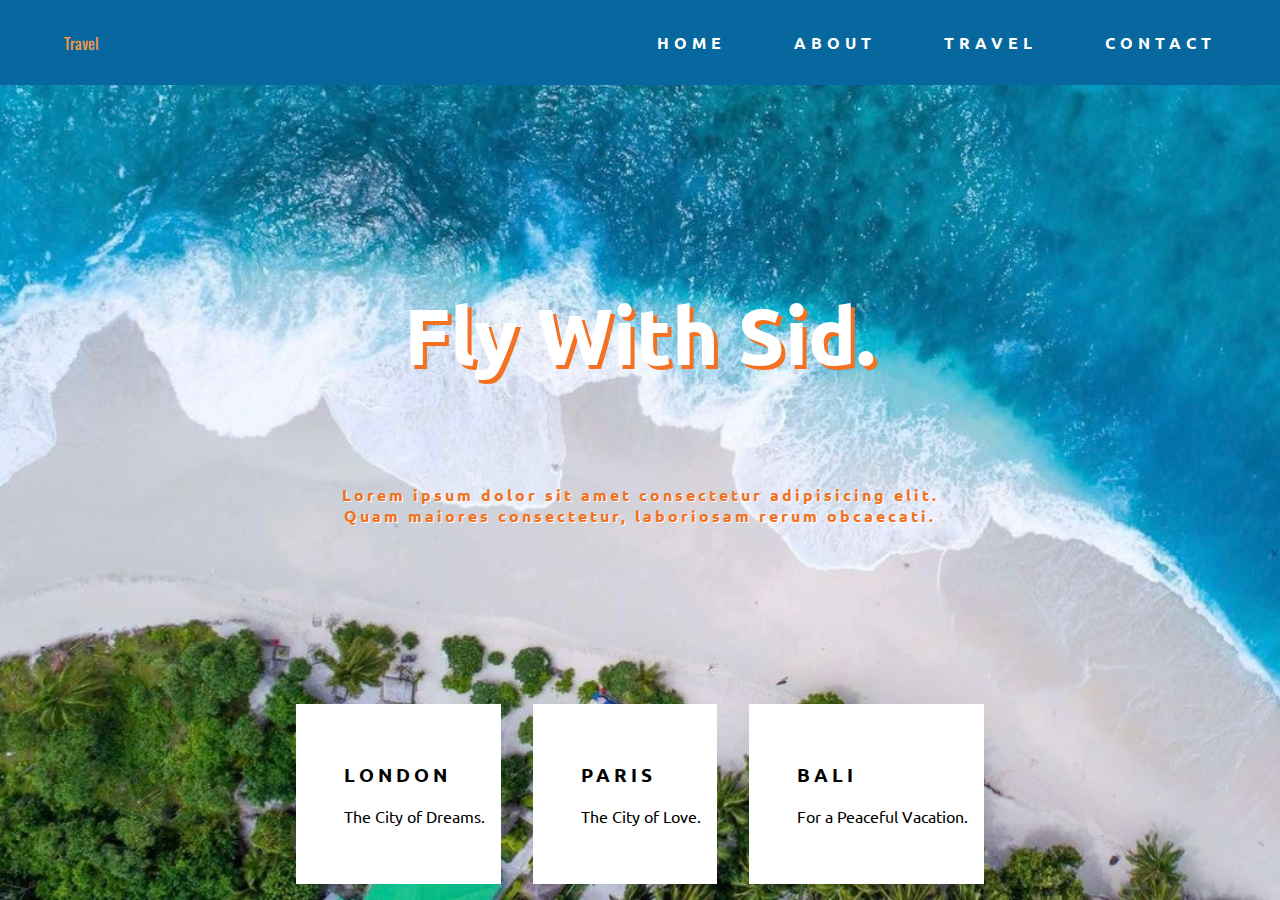
<file: index.html>
<!DOCTYPE html>
<html lang="en">
<head>
    <meta charset="UTF-8">
    <title>Travel Agent</title>
    <link rel="preconnect" href="https://fonts.gstatic.com">
<link href="https://fonts.googleapis.com/css2?family=Oswald:wght@300&family=Sacramento&family=Ubuntu&display=swap" rel="stylesheet">
    <link rel="stylesheet" href="styles.css">
</head>
<body>
    <header>
      <div>
        <i class="fas fa-plane"></i>
        <p>Travel</p>
      </div>
      <nav>
        <ul>
          <li><a href="#">Home</a></li>
          <li><a href="#">About</a></li>
          <li><a href="#">Travel</a></li>
          <li><a href="Me.html">Contact</a></li>
        </ul>
      </nav>
    </header>
    <section class="titles">
      <h1>Fly With Sid.</h1>
      <p>
        Lorem ipsum dolor sit amet consectetur adipisicing elit. Quam maiores
        consectetur, laboriosam rerum obcaecati.
      </p>
    </section>

    <section class="container-boxes">
      <div class="box">
        <div class="icon">
          <a href=""><i class="fas fa-book"></i></a>
        </div>
        <div class="text">
          <a href="London.html">
            <h3>London</h3>
            <p>The City of Dreams.</p>
          </a>
        </div>
      </div>
      <div class="box">
        <div class="icon">
          <a href=""><i class="fas fa-plane"></i></a>
        </div>
        <div class="text">
          <a href="Paris.html">
            <h3>Paris</h3>
            <p>The City of Love.</p>
          </a>
        </div>
      </div>
      <div class="box">
        <div class="icon">
          <a href=""><i class="fas fa-address-card"></i></a>
        </div>
        <div class="text">
          <a href="Bali.html">
            <h3>Bali</h3>
            <p>For a Peaceful Vacation.</p>
          </a>
        </div>
      </div>
    </section>
  </body>
</html>
</file>
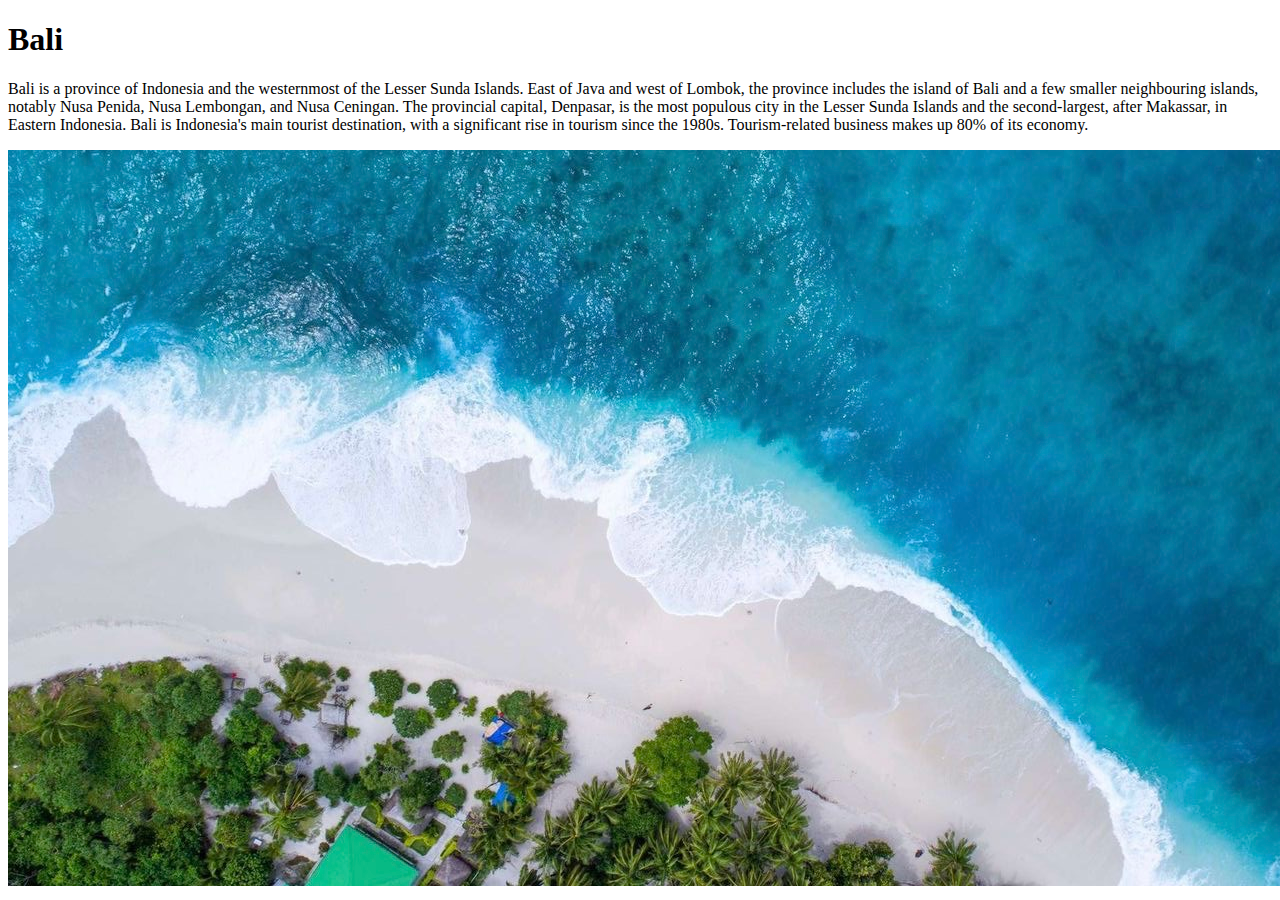
<file: Bali - Copy.html>
<!DOCTYPE html>
<html lang="en">
<head>
    <meta charset="UTF-8">
    <title>Bali</title>

</head>

<body>
     <h1>Bali</h1>
<p>Bali is a province of Indonesia and the westernmost of the Lesser Sunda Islands. East of Java and west of Lombok, the province includes the island of Bali and a few smaller neighbouring islands, notably Nusa Penida, Nusa Lembongan, and Nusa Ceningan. The provincial capital, Denpasar, is the most populous city in the Lesser Sunda Islands and the second-largest, after Makassar, in Eastern Indonesia. Bali is Indonesia's main tourist destination, with a significant rise in tourism since the 1980s. Tourism-related business makes up 80% of its economy.</p>
<img src="Bali.jpg" alt="Bali">
</body>
</html>
</file>
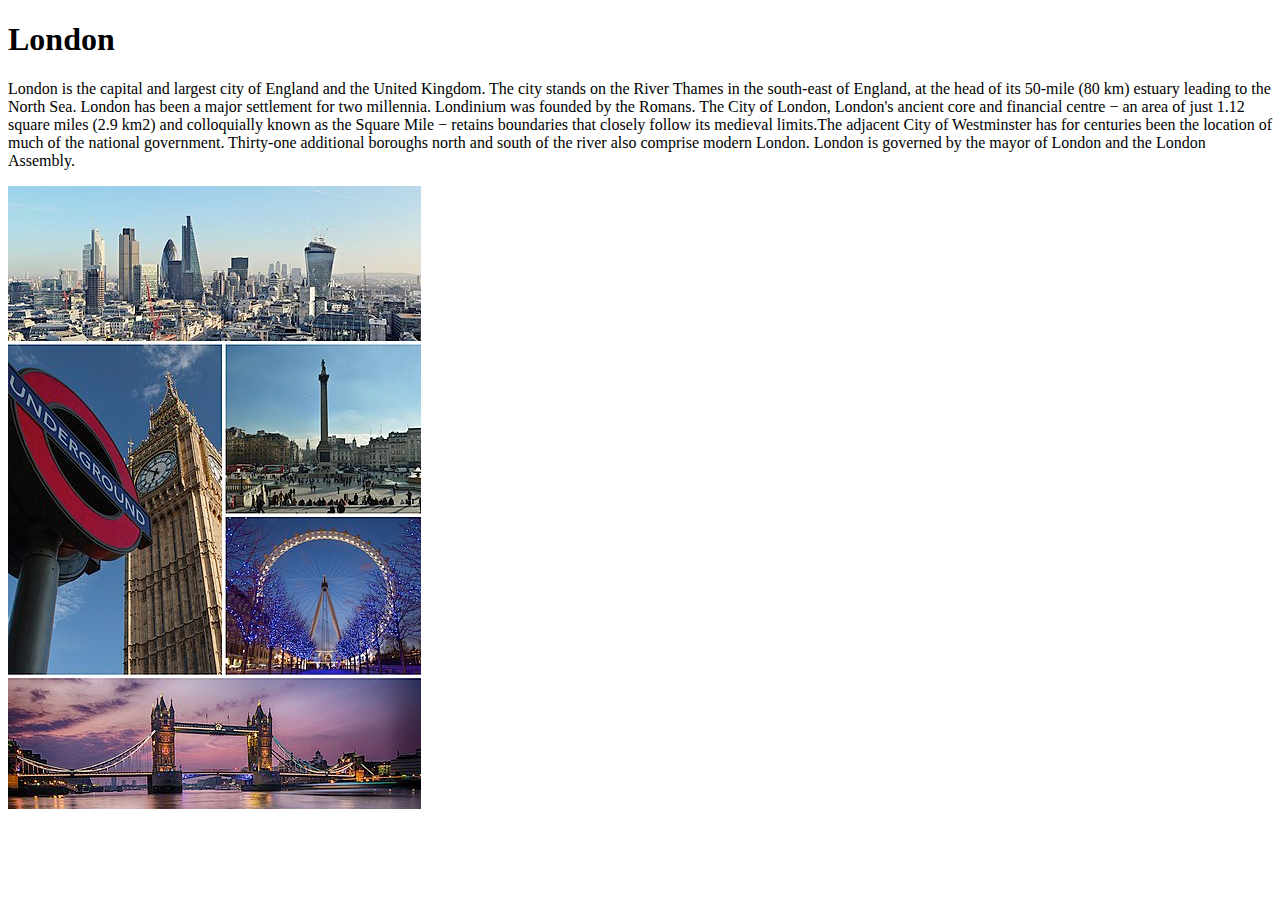
<file: London.html>
<!DOCTYPE html>
<html lang="en">
<head>
    <meta charset="UTF-8">
    <title>London</title>
</head>
<body>
<h1>London</h1>
<p>London is the capital and largest city of England and the United Kingdom.
    The city stands on the River Thames in the south-east of England, at the head of its 50-mile (80 km) estuary leading
    to the North Sea. London has been a major settlement for two millennia. Londinium was founded by the Romans.
    The City of London, London's ancient core and financial centre − an area of just 1.12 square miles (2.9 km2) and
    colloquially known as the Square Mile − retains boundaries that closely follow its medieval limits.The adjacent City
    of Westminster has for centuries been the location of much of the national government. Thirty-one additional boroughs
    north and south of the river also comprise modern London. London is governed by the mayor of London and the London Assembly.</p>
<img src="London.jpg" alt="London">
</body>
</html>
</file>
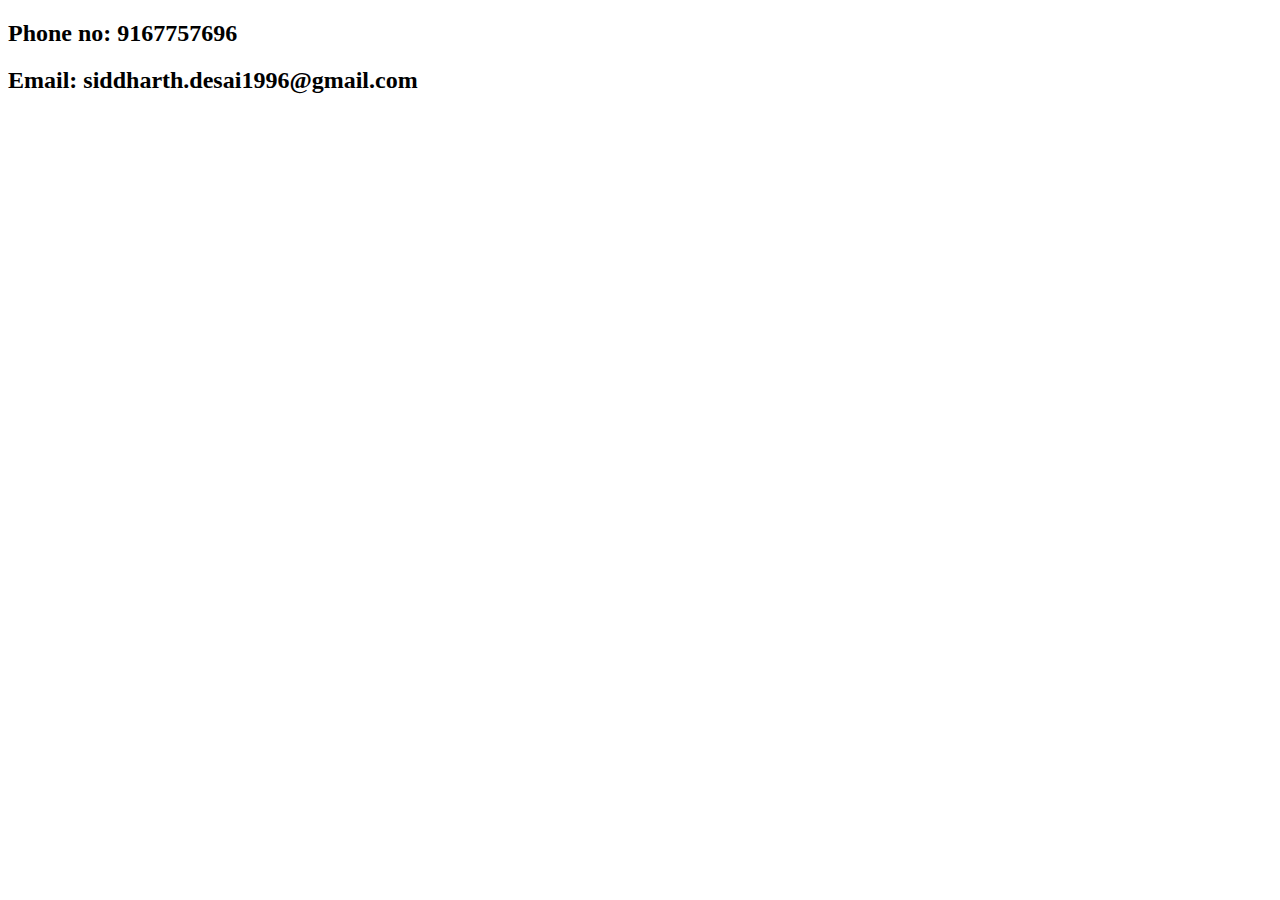
<file: Me.html>
<!DOCTYPE html>
<html lang="en">
<head>
    <meta charset="UTF-8">
    <title>Siddharth Desai</title>
</head>
<body>
<h2>Phone no: 9167757696</h2>
<h2>Email: siddharth.desai1996@gmail.com</h2>

</body>
</html>
</file>
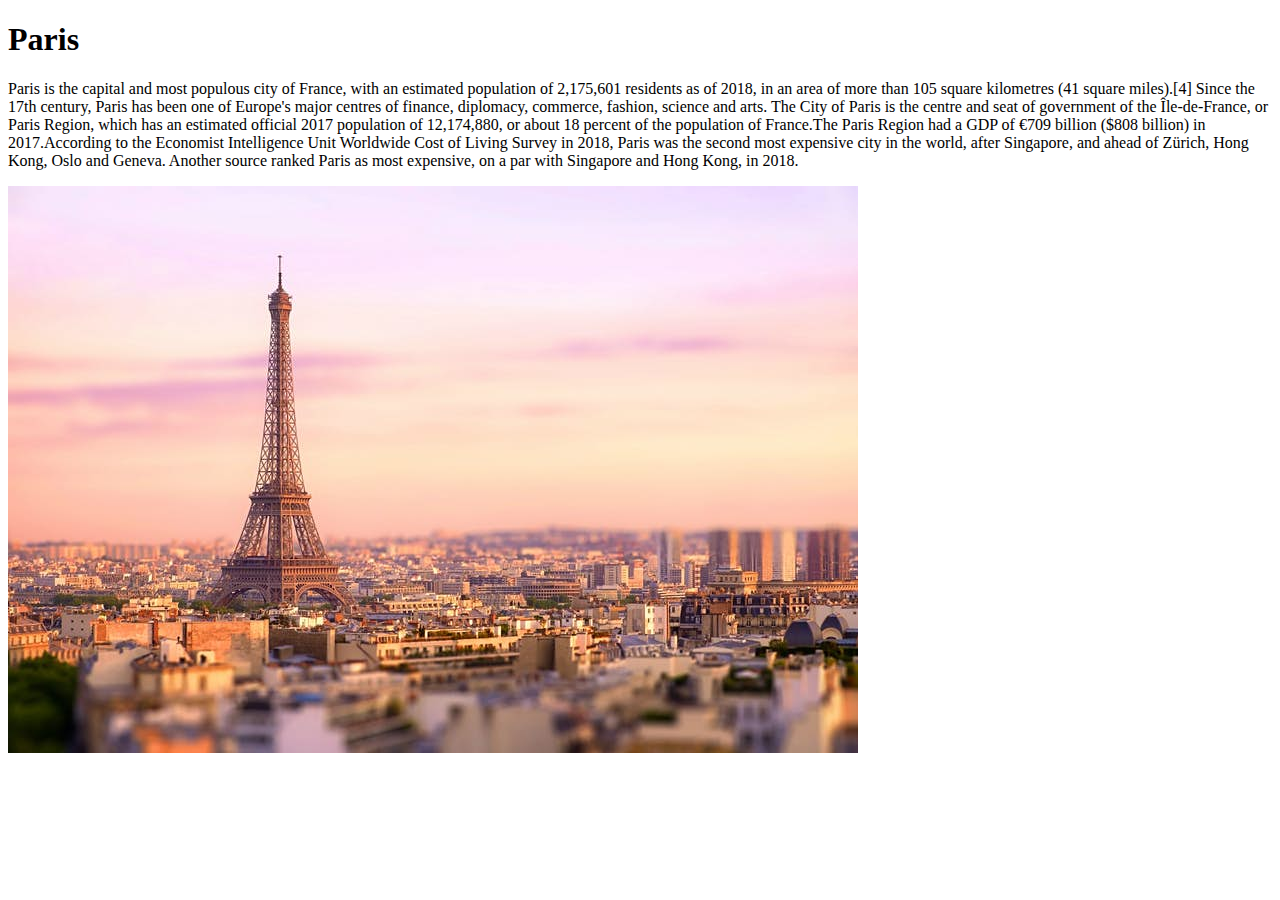
<file: Paris.html>
<!DOCTYPE html>
<html lang="en">
<head>
    <meta charset="UTF-8">
    <title>Paris</title>
</head>
<body>
<h1>Paris</h1>
<p>
    Paris is the capital and most populous city of France, with an estimated population of 2,175,601 residents as of 2018, in an area of more than 105 square kilometres (41 square miles).[4] Since the 17th century, Paris has been one of Europe's major centres of finance, diplomacy, commerce, fashion, science and arts. The City of Paris is the centre and seat of government of the Île-de-France, or Paris Region, which has an estimated official 2017 population of 12,174,880, or about 18 percent of the population of France.The Paris Region had a GDP of €709 billion ($808 billion) in 2017.According to the Economist Intelligence Unit Worldwide Cost of Living Survey in 2018, Paris was the second most expensive city in the world, after Singapore, and ahead of Zürich, Hong Kong, Oslo and Geneva. Another source ranked Paris as most expensive, on a par with Singapore and Hong Kong, in 2018.
</p>
<img src="paris.jpg" alt="Paris">
</body>
</html>
</file>
<file: styles.css>
* {
  box-sizing: border-box;
}

html {
  margin: 0;
  padding: 0;
}
body {
  margin: 0;
  padding: 0;
  background: url(Bali.jpg) ;
  background-size: cover;
  color: black;
  font-family: "Ubuntu";
  height: 100vh;
  display: flex;
  flex-direction: column;
  justify-content: space-between;
}
form{
margin-bottom: 50px;
color : #07689f;
}
/*----------------NAVBAR------------*/
header {
  display: flex;
  justify-content: space-between;
  color: #ff9642;
  background: #07689f;
}
header div {
  display: flex;
  justify-content: space-between;
  align-items: center;
  font-family: "Oswald";
  margin: 0 2rem;
}
header div i {
  font-size: 2rem;
  margin: 1rem;
}
header nav {
  padding: 1rem 2rem;
}
nav ul li {
  list-style: none;
  display: inline;
  text-transform: uppercase;
  font-weight: bold;
  letter-spacing: 5px;
}
nav li a {
  padding: 1rem;
  margin: 1rem;
  text-decoration: none;
  color: white;
  transition: all 250ms ease-in;
}
nav li a:hover {
  background: #f37121;
  color: white;
}
/*-------------TOP SECTION-------------*/
.titles {
  color: white;
  text-align: center;
  width: 50vw;
  margin: 0 auto;
}
.titles h1 {
  font-family: "Ubuntu";
  font-size: 5rem;
  margin-bottom: 100px;
  text-shadow: 4px 4px 0 #f37121;
  color: white;
}
.titles p {
  letter-spacing: 3px;
  font-weight: bold;
  color: #f37121;
  text-shadow: 1px 1px 0 white;
  margin-top: 0px;
}
/*-------------BOTTOM SECTION-----------*/
.container-boxes {
  margin: 0px auto;
  padding: 0;
  display: flex;
  justify-content: space-around;
  align-items: flex-end;
  max-width: 80vw;
}
.box {
  background: white;
  margin: 1rem;
  padding: 0.5rem;
  display: flex;
  justify-content: space-between;
  align-items: center;
  max-width: 350px;
  max-height: 180px;
  min-height: 180px;
  transition: all 250ms ease-out;
}
.box:hover {
  background: rgba(255, 140, 0, 0.7);
  transform: translateY(-20%);
}
.box a {
  text-decoration: none;
  color: black;
}
.icon {
  font-size: 3rem;
  padding: 1rem;
}
.text h3 {
  text-transform: uppercase;
  letter-spacing: 4px;
  margin-bottom: 0;
  color: black;
}
.text p {
  margin-top: 1rem;
  line-height: 1.5rem;
  text-align: left;
}
.text {
  padding: 0.5rem;
}

/*------MEDIAQUERIES-------*/
@media (max-width: 1160px) {
  .icon {
    font-size: 2rem;
    padding: 0.5rem;
  }
  .text h3 {
    text-transform: uppercase;
    letter-spacing: 4px;
    margin-bottom: 0;
    font-size: 1rem;
  }
  .text p {
    margin-top: 1rem;
    line-height: 1.5rem;
    text-align: left;
    font-size: 0.8rem;
  }
  nav li a:hover {
    background: none;
    color: black;
  }
}
@media (max-width: 850px) {
  body {
    height: 100%;
  }
  .container-boxes {
    flex-direction: column;
  }
  .box:hover {
    background: rgba(255, 255, 255, 0.7);
    transform: none;
  }
  .titles h1 {
    font-size: 3rem;
  }
}
</file>
